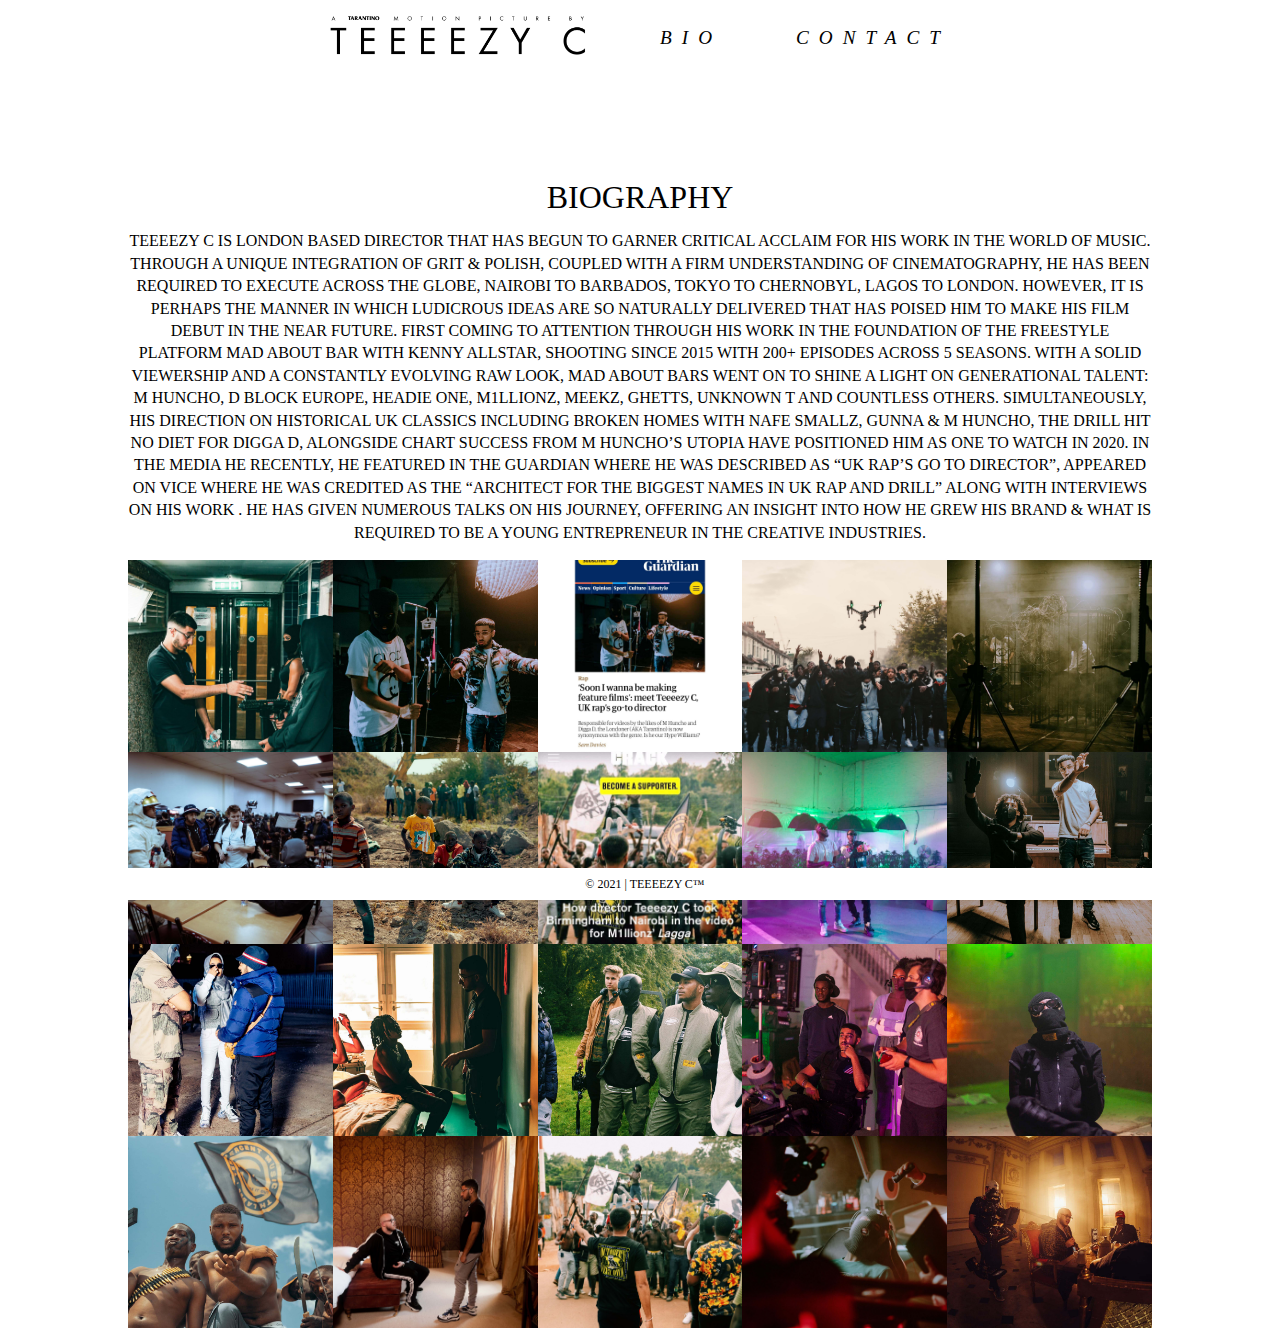
<file: bio.html>
<!DOCTYPE html>
<html lang="en" dir="ltr">

<head>
  <meta charset="utf-8">
  <title>Tom's Website</title>
  <link rel="stylesheet" href="css/navbar.css">
</head>

<body>
  <div class="grid-nav">
    <div class="content-right">
      <div class="logo-container">  
        <a href="index.html"><img class="logo" src="images/logo.png"></a>
      </div>
      <div class="bio">
        <a href="bio.html">BIO</a>
      </div>
    
      <div class="contact">
        <a href="contact.html">CONTACT</a>
      </div>
    </div>
  </div>
  <div class="bio-containter">
    <h1>Biography</h1>
    <p>TEEEEZY C IS LONDON BASED DIRECTOR THAT HAS BEGUN TO GARNER CRITICAL ACCLAIM FOR HIS WORK IN THE WORLD OF MUSIC. THROUGH A UNIQUE INTEGRATION OF GRIT & POLISH, COUPLED WITH A firm understanding of cinematography, he has been required to execute across the globe, nairobi to BARBADOS, tokyo to chernobyl, LAGOS TO LONDON. HOWEVER, IT IS PERHAPS THE MANNER IN WHICH LUDICROUS IDEAS ARE SO NATURALLY DELIVERED THAT HAS POISED HIM TO MAKE HIS FILM DEBUT IN THE NEAR FUTURE.
  first COMING to attention through his work IN THE foundation of the freestyle platform mad about bar with kenny allstar, shooting SINCE 2015 WITH 200+ episodes across 5 seasons. with a SOLID VIEWERSHIP and a constantly evolving raw look, mad abouT bars went on to shine a light on GENERATIONAL TALENT: m huncho, d block europe, headie one, m1llionz, MEEKZ, GHETTS, UNKNOWN T and countless others.
  SIMULTANEOUSLY, his direction on historical uk CLASSICS including broken homes with nafe smallz, gunna & M huncho, the drill hit no diet for digga d, alongside chart success from m huncho’s utopia have positioned him as one to watch in 2020. IN THE MEDIA HE Recently, hE featured in the guardian where he was described as “uk rap’s go to director”, appeared on vice where he was credited as the “architect for the biggest names in UK rap and drill” along with INTERVIEWS ON HIS WORK . he has given numerous talks on his journey, offering an insight into how he grew his brand & what is required to be a young Entrepreneur in the creative industries.</p>
  </div>
  
  <div class="gallery-grid-bio">
    <img src="images/bio-images/bio1.jpg" onclick="openModal();currentSlide(1)" class="hover-shadow bio-grid">
    <img src="images/bio-images/bio2.jpg" onclick="openModal();currentSlide(2)" class="hover-shadow bio-grid">
    <img src="images/bio-images/bio3.jpg" onclick="openModal();currentSlide(3)" class="hover-shadow bio-grid">
    <img src="images/bio-images/bio4.jpg" onclick="openModal();currentSlide(4)" class="hover-shadow bio-grid">
    <img src="images/bio-images/bio5.jpg" onclick="openModal();currentSlide(5)" class="hover-shadow bio-grid">
    <img src="images/bio-images/bio6.jpg" onclick="openModal();currentSlide(6)" class="hover-shadow bio-grid">
    <img src="images/bio-images/bio7.jpg" onclick="openModal();currentSlide(7)" class="hover-shadow bio-grid">
    <img src="images/bio-images/bio8.jpg" onclick="openModal();currentSlide(8)" class="hover-shadow bio-grid">
    <img src="images/bio-images/bio9.jpg" onclick="openModal();currentSlide(9)" class="hover-shadow bio-grid">
    <img src="images/bio-images/bio10.jpg" onclick="openModal();currentSlide(10)" class="hover-shadow bio-grid">
    <img src="images/bio-images/bio11.jpg" onclick="openModal();currentSlide(11)" class="hover-shadow bio-grid">
    <img src="images/bio-images/bio12.jpg" onclick="openModal();currentSlide(12)" class="hover-shadow bio-grid">
    <img src="images/bio-images/bio13.jpg" onclick="openModal();currentSlide(13)" class="hover-shadow bio-grid">
    <img src="images/bio-images/bio14.jpg" onclick="openModal();currentSlide(14)" class="hover-shadow bio-grid">
    <img src="images/bio-images/bio15.jpg" onclick="openModal();currentSlide(15)" class="hover-shadow bio-grid">
    <img src="images/bio-images/bio16.jpg" onclick="openModal();currentSlide(16)" class="hover-shadow bio-grid">
    <img src="images/bio-images/bio17.jpg" onclick="openModal();currentSlide(17)" class="hover-shadow bio-grid">
    <img src="images/bio-images/bio18.jpg" onclick="openModal();currentSlide(18)" class="hover-shadow bio-grid">
    <img src="images/bio-images/bio19.jpg" onclick="openModal();currentSlide(19)" class="hover-shadow bio-grid">
    <img src="images/bio-images/bio20.jpg" onclick="openModal();currentSlide(20)" class="hover-shadow bio-grid">

  </div>

  <!-- The Modal/Lightbox -->
<div id="myModal" class="modal">
  <span class="close cursor" onclick="closeModal()">&times;</span>
  <div class="modal-content">

    <div class="mySlides2">
      <img src="images/bio-images/bio1.jpg" class="bio-popup">
    </div>
    <div class="mySlides2">
      <img src="images/bio-images/bio2.jpg" class="bio-popup">
    </div>    
    <div class="mySlides2">
      <img src="images/bio-images/bio3.jpg" class="bio-popup">
    </div>    
    <div class="mySlides2">
      <img src="images/bio-images/bio4.jpg" class="bio-popup">
    </div>    
    <div class="mySlides2">
      <img src="images/bio-images/bio5.jpg" class="bio-popup">
    </div>    
    <div class="mySlides2">
      <img src="images/bio-images/bio6.jpg" class="bio-popup">
    </div>    
    <div class="mySlides2">
      <img src="images/bio-images/bio7.jpg" class="bio-popup">
    </div>    
    <div class="mySlides2">
      <img src="images/bio-images/bio8.jpg" class="bio-popup">
    </div>    
    <div class="mySlides2">
      <img src="images/bio-images/bio9.jpg" class="bio-popup">
    </div>
    <div class="mySlides2">
      <img src="images/bio-images/bio10.jpg" class="bio-popup">
    </div>
    <div class="mySlides2">
      <img src="images/bio-images/bio11.jpg" class="bio-popup">
    </div>
    <div class="mySlides2">
      <img src="images/bio-images/bio12.jpg" class="bio-popup">
    </div>
    <div class="mySlides2">
      <img src="images/bio-images/bio13.jpg" class="bio-popup">
    </div>
    <div class="mySlides2">
      <img src="images/bio-images/bio14.jpg" class="bio-popup">
    </div>
    <div class="mySlides2">
      <img src="images/bio-images/bio15.jpg" class="bio-popup">
    </div>
    <div class="mySlides2">
      <img src="images/bio-images/bio16.jpg" class="bio-popup">
    </div>
    <div class="mySlides2">
      <img src="images/bio-images/bio17.jpg" class="bio-popup">
    </div>
    <div class="mySlides2">
      <img src="images/bio-images/bio18.jpg" class="bio-popup">
    </div>
    <div class="mySlides2">
      <img src="images/bio-images/bio19.jpg" class="bio-popup">
    </div>
    <div class="mySlides2">
      <img src="images/bio-images/bio20.jpg" class="bio-popup">
    </div>
  </div>
     <!-- Next/previous controls -->
    <a class="prev" onclick="plusSlides(-1)">&#10094;</a>
    <a class="next" onclick="plusSlides(1)">&#10095;</a>


</div>



    



    <footer>
      <div class="footer-div">© 2021 | TEEEEZY C™</div>
    </footer>

  <script>
    function openModal() {
      document.getElementById("myModal").style.display = "block";
    }

    function closeModal() {
      document.getElementById("myModal").style.display = "none";
    }

    var slideIndex = 1;
    showSlides(slideIndex);

    function plusSlides(n) {
      showSlides(slideIndex += n);
    }

    function currentSlide(n) {
      showSlides(slideIndex = n);
    }

    function showSlides(n) {
      var i;
      var slides = document.getElementsByClassName("mySlides2");
      var dots = document.getElementsByClassName("demo");
      var captionText = document.getElementById("caption");
      if (n > slides.length) {slideIndex = 1}
      if (n < 1) {slideIndex = slides.length}
      for (i = 0; i < slides.length; i++) {
          slides[i].style.display = "none";
      }
      for (i = 0; i < dots.length; i++) {
          dots[i].className = dots[i].className.replace(" active", "");
      }
      slides[slideIndex-1].style.display = "block";
      dots[slideIndex-1].className += " active";
      captionText.innerHTML = dots[slideIndex-1].alt;
    }
    </script>


</body>
</file>
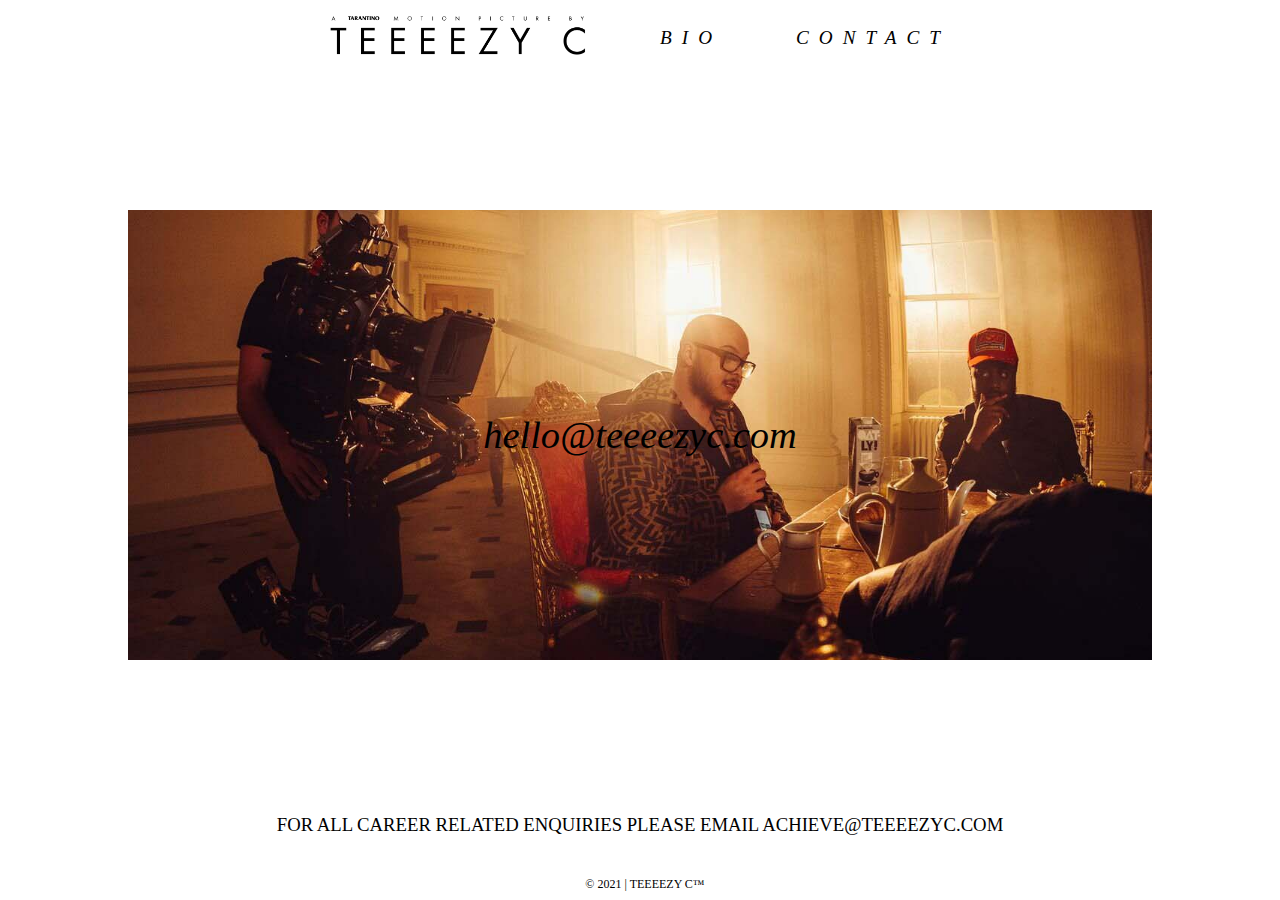
<file: contact.html>
<!DOCTYPE html>
<html lang="en" dir="ltr">
  <head>
    <meta charset="utf-8">
    <link rel="stylesheet" href="css/navbar.css">
    <title></title>
  </head>
  <body>
    <div class="grid-nav">
      <div class="content-right">
        <div class="logo-container">  
          <a href="index.html"><img class="logo" src="images/logo.png"></a>
        </div>
        <div class="bio">
          <a href="bio.html">BIO</a>
        </div>
      
        <div class="contact">
          <a href="contact.html">CONTACT</a>
        </div>
      </div>
    </div>

  <div class="contact-img-text">
    <img src="images/bio-images/bio20.jpg" class="contact-img">
    <a href="mailto:hello@teeeezyc.com" class="contact-text"> <h1>hello@teeeezyc.com</h1></a>
</div>
<div class="contact-info">
  <h3>FOR ALL CAREER RELATED ENQUIRIES PLEASE EMAIL ACHIEVE@TEEEEZYC.COM</h3>
</div>


    <footer>
      <div class="footer-div">© 2021 | TEEEEZY C™</div>
    </footer>
  </body>
</html>
</file>
<file: css/navbar.css>
body {
  font-family: futura PT;
  color: rgb(0, 0, 0);
  margin: 0 0 0 0;
  padding: 0;
  line-height: 1.4rem;
  background-color: rgb(255, 255, 255);
  height: 100vh;
  position: relative;
  cursor: crosshair;
  font-weight: 100;
}

h1 {
  font-weight: 100;
}

ul {
  text-decoration: none;
  list-style-type: none;
}

img {
  width: 100%;
}

.grid-nav {
  /*position: relative;*/
  z-index: 100;
  display: flex;
  width: 100%;
  /*background-color: blue;*/
  height: 75px;
  /*background-image: url("../images/burningskies.jpg");*/
  background-repeat: no-repeat;
  background-size: cover;
  background-attachment: scroll;
  background-blend-mode: difference;
  backface-visibility: 50%;
}

.logo {
  object-fit: contain;
  height: 100%;
  width: 20vw;
}


.content-right {
  display: flex;
  justify-content: space-evenly;
  align-items: center;
  letter-spacing: 10px;
  width: 100%;
  margin: 0 20vw 0 20vw;
}



.social-nav {
  display: flex;
  justify-content: flex-end;
}

.social-nav > * {
  display: flex;
  width: 30px;
  padding-right: 5px;
  margin: 0;
  height: 50px;
  justify-content: flex-end;
}



.content-right > * {
  color: rgb(0, 0, 0);
  justify-content: center;
  /*text-shadow: 1px 0 10px black;*/
}

.content-right > a {
  list-style: none;
  color: antiquewhite;

}

a {
  text-decoration: none;
  color: rgb(0, 0, 0);
  font-size: 1.5vw;
  font-weight: 300;
  font-style: italic;
  vertical-align: middle;
}

.nav-icons {
  z-index: 100;
}


/*-------------- grid portfolio ---------------*/

.gallery {
  display: grid;
  grid-template-columns:repeat(4, 1fr);
  grid-template-rows:repeat(auto, 12vw);
  /*padding: 1rem;*/
  /*gap: .5rem;*/
  aspect-ratio: 16/9;
  position: relative;
}

.s {
  opacity: 100%;
  width: 100%;
  max-height: 100%;
  object-fit: cover;
  top: 100px;
  height: 12vw;
}
/*
.pic-1 {
  grid-column-start: 1;
  grid-column-end: 4;
}
*/
.thumb {
  position: relative;
  display: flex;
  align-items: center;
}

.mlogo {
  position: absolute;
  z-index: 99;
  display:  flex;
  flex-direction: column;
  justify-content: center;
  height: 200px;
  width: 100%;
  max-height: 100%;
  visibility: hidden;
}

.thumb-text {
  position: absolute;
  z-index: 99;
  display:  flex;
  flex-direction: column;
  justify-content: center;
  height: 100%;
  width: 100%;
  max-height: 100%;
  align-items: center;
}

.thumb-text > h1 {
  margin:5px;
  color: antiquewhite;
  font-size: 1.2rem;
  font-weight: 100;
  text-align: center;
  text-transform: uppercase;
  opacity: 0;
  padding: 20%;
}

.thumb-text > h1:hover {
  opacity: 1;
  z-index: 12;
}

.thumb-text:hover {
  background-color: rgba(0, 0, 0, 0.5);
  transition: .2s ease;
  font-style: italic;
  opacity: 1;
  color: antiquewhite;
}


}



  &:before,
&:after {
    content: attr(data-text);
    position: absolute;
    top: 0;
    width: 100%;
    background: black;
    clip: rect(0, 0, 0, 0);
}

&:before {
    left: -1px;
    text-shadow: 1px 0 rgba(red,0.7);
}

&:after {
    left: 1px;
    text-shadow: -1px 0 rgba(blue,0.7);
}

&:hover {
  &:before {
    text-shadow: 4px 0 rgba(red,0.7);
    animation: glitch-loop-1 0.8s infinite ease-in-out alternate-reverse;
  }
  &:after {
    text-shadow: -5px 0 rgba(blue,0.7);
    animation: glitch-loop-2 0.8s infinite ease-in-out alternate-reverse;
  }
}
}

svg {
  color: white;
}

/*

.grid100 {
display: grid;
grid-template-columns:repeat(100, 1fr);
grid-template-rows:repeat(100, 1vw);
}

.grid100 > img {
  width: 500px;
}*/



@media screen and (max-width: 1050px) {
  body {
    background-color: rgb(255, 255, 255);
  }
  .gallery {
    display: grid;
    grid-template-columns:repeat(2, 1fr);
    grid-template-rows: auto, 20vw;
  }

  .s {
    height: 20vw;
  }

  .social-nav {
    visibility: hidden;
  }
  .content-left > h2 {
    visibility: hidden;
  }

  .title-front h2 {
    font-size: .5rem;
    padding-left: 0;
    padding-right: 0;
  }

  

}

@media screen and (max-width: 700px) {
  body {
    background-color: rgb(255, 255, 255);
  }

  #flex { display: flex; flex-direction: column; }
#a { order: 2; }
#b { order: 1; }
#c { order: 3; }

  .content-right {
    letter-spacing: 0.3rem;
    margin: 0;
    flex-direction: column;
    margin-left: 10vw;
  }

  .gallery {
    display: grid;
    grid-template-columns:repeat(1, 1fr);
  }

  .video-description {
    visibility: hidden;
  }
  .grid-frame {
    display: grid;
    grid-template-columns: 100% auto;
    z-index: 10001;
    height: 100vh;
  }

  .grid-frame {
    grid-template-columns: 1fr;
  }
  
  .title-front h2 {
    visibility: hidden;
    padding: 0;
    margin: 0;
    line-height: 0;
  }
  .title-front {
    padding: 0;
    margin: 0;
  }

  .s {
    height: 40vw;
  }


}

/*********---------Video Pop Up---------*********/

.modal {
  display: none;
  position: fixed;
  z-index: 999;
  width: 100%;
  height: 100%;
  top: 0;
  left:0;
  overflow: hidden;
  background-color: rgba(0, 0, 0, 0.9);
}


/*-------- Modal Content --------*/


.video-overlay-popup {
  position: relative;
  z-index: 999;
  top: 0;
  left:0;
  width: 100vw;
  height: 100vh;

}

.mySlides {
  display: hidden;
}

.grid-frame {
  display: grid;
  grid-template-columns: 66% auto;
  z-index: 10001;
  height: 100vh;
}


.videoplayer {
  margin: auto;
  /*background-color: black;*/
  width: 90%;
  height: 100%;
  margin-right: 20px;
  z-index: 10000000;
}

.video-description {
  margin: auto auto auto 1px;
  padding-right: 100px;
  color: white;
}


/*----Close Button----*/

.close-popup {
  position: absolute;
  color: white;
  font-size: 30px;
  top: 30px;
  right: 50px;
  z-index: 999999;
  padding: 0 0 10% 20%;
}

.cursor {
  cursor: crosshair;
}

.prev {
  cursor: pointer;
  position: absolute;
  top: 50%;
  width: auto;
  padding: 16px;
  margin-top: -50px;
  color: white;
  font-weight: bold;
  font-size: 50px;
  transition: 0.6s ease;
  border-radius: 0 3px 3px 0;
  user-select: none;
  -webkit-user-select: none;
}

.next {
  cursor: pointer;
  position: absolute;
  top: 50%;
  width: auto;
  padding: 16px;
  margin-top: -50px;
  color: white;
  font-weight: bold;
  font-size: 50px;
  transition: 0.6s ease;
  border-radius: 0 3px 3px 0;
  user-select: none;
  -webkit-user-select: none;
  right: 2%;
}

/*-----------FOOTER----------*/

footer {
  position: fixed;
  display: block;
  bottom: 0;
  width: 100%;
  height: auto;
  padding: 5px;
  margin: 0 auto;
  background-color: rgb(255, 255, 255);
  color:rgb(0, 0, 0);
  text-align: center;
  font-size: 12px;
  z-index: 999;
  margin-top: 1rem;
}

/*----------Biography---------*/

.bio-containter {
  width: 80%;
  text-align: center;
  align-items: center;
  margin: 0 auto;
  text-transform: uppercase;
  padding-top: 10vh;
}

.gallery-grid-bio {
  display: grid;
  grid-template-columns: repeat(5, 1fr);
  width: 80%;
  margin: 0 auto;
  margin-bottom: 6px;
}

.bio-grid  {
  opacity: 100%;
  max-width: 100%;
  max-height: 100%;
  object-fit: cover;
  top: 100px;
  height: 15vw;
}

.bio-popup {
  height: 80vh;
  width: fit-content;
  object-fit: contain;
  margin-top: 5vh;
}

/* The Close Button */
.close {
  position: absolute;
  color: white;
  font-size: 30px;
  top: 30px;
  right: 50px;
  z-index: 999999;
  padding: 0 0 10% 20%;
}


/*-------- CONTACT ---------*/

.contact-img-text {
  position: relative;
  display: flex;
  width: 100%;
  height: 80vh;
  align-items: center;
  justify-content: center;

}
.contact-img {
  position: absolute;
  object-fit:cover;
  height: 50vh;
  width: 80%;
  justify-content: center;

}

.contact-text {
  position: absolute;
  padding: 50px;
}

.contact-info {
  font-weight: 100;
  text-align: center;
  margin-bottom: 200px;
  top: -200%;

}

h3 {
  font-weight: 100;
}
</file>
